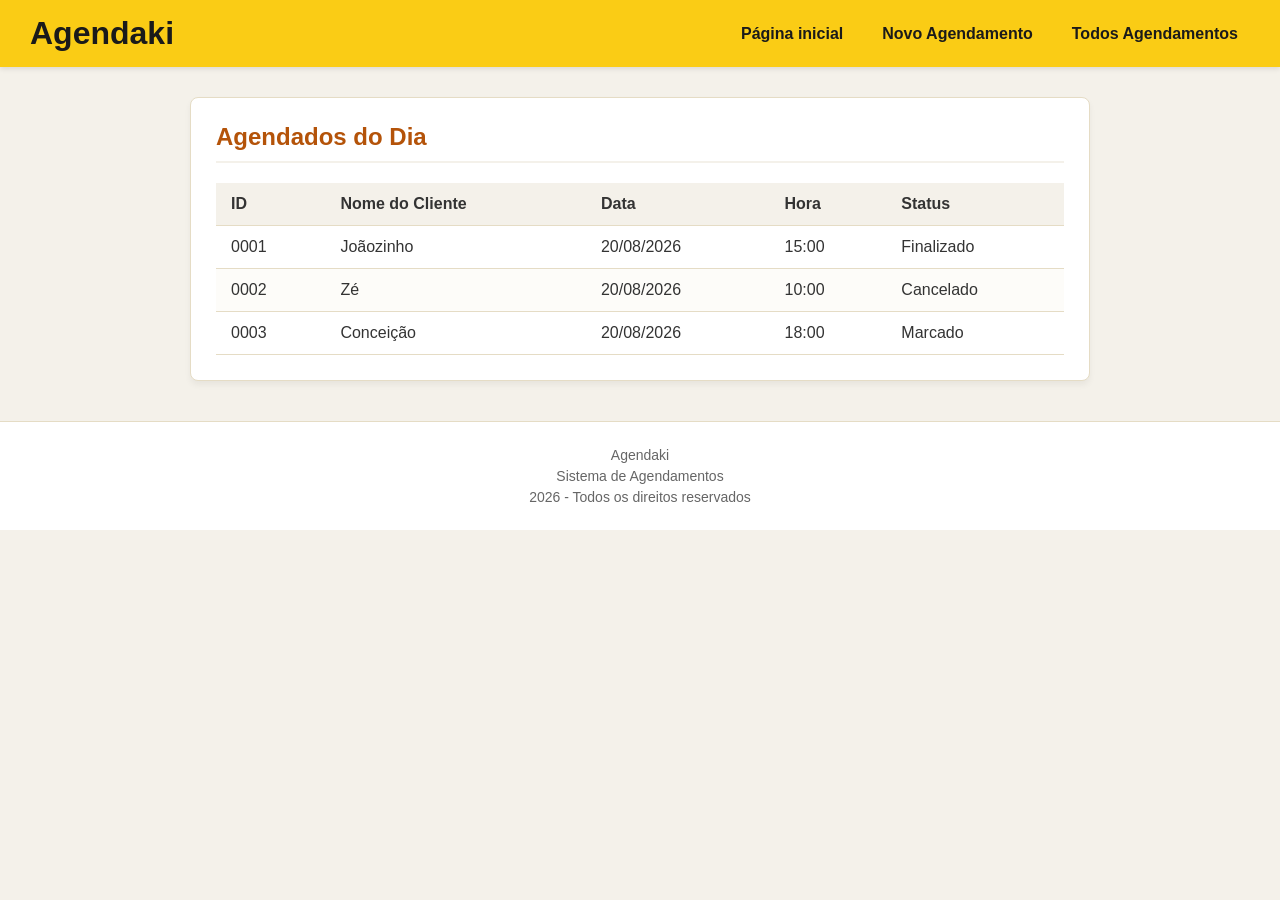
<file: index.html>
<!DOCTYPE html>
<html lang="pt-br">
<head>
    <meta charset="UTF-8">
    <meta name="viewport" content="width=device-width, initial-scale=1.0">
    <link rel="stylesheet" href="css/styles.css">
    <script src="js/script.js" defer></script>
    <title>Agendaki</title>
</head>
<body>
    <div id="header-placeholder"></div>
    
    <main>
        </section>
        <section>
            <h2>Agendados do Dia</h2>
            <table>
                <thead>
                    <tr>
                        <th>ID</th>
                        <th>Nome do Cliente</th>
                        <th>Data</th>
                        <th>Hora</th>
                        <th>Status</th>
                    </tr>
                </thead>
                <tbody>
                    <tr>
                        <td>0001</td>
                        <td>Joãozinho</td>
                        <td>20/08/2026</td>
                        <td>15:00</td>
                        <td>Finalizado</td>
                    </tr>
                    <tr>
                        <td>0002</td>
                        <td>Zé</td>
                        <td>20/08/2026</td>
                        <td>10:00</td>
                        <td>Cancelado</td>
                    </tr>
                    <tr>
                        <td>0003</td>
                        <td>Conceição</td>
                        <td>20/08/2026</td>
                        <td>18:00</td>
                        <td>Marcado</td>
                    </tr>
                </tbody>
            </table>
        </section>

    </main>

    <footer>
        <p>Agendaki</p>
        <p>Sistema de Agendamentos</p>
        <p>2026 - Todos os direitos reservados</p>
    </footer>

    <script>
        fetch('header.html')
            .then(response => response.text())
            .then(data => {
                document.getElementById('header-placeholder').innerHTML = data;
            })
    </script>
    
</body>
</html>
</file>
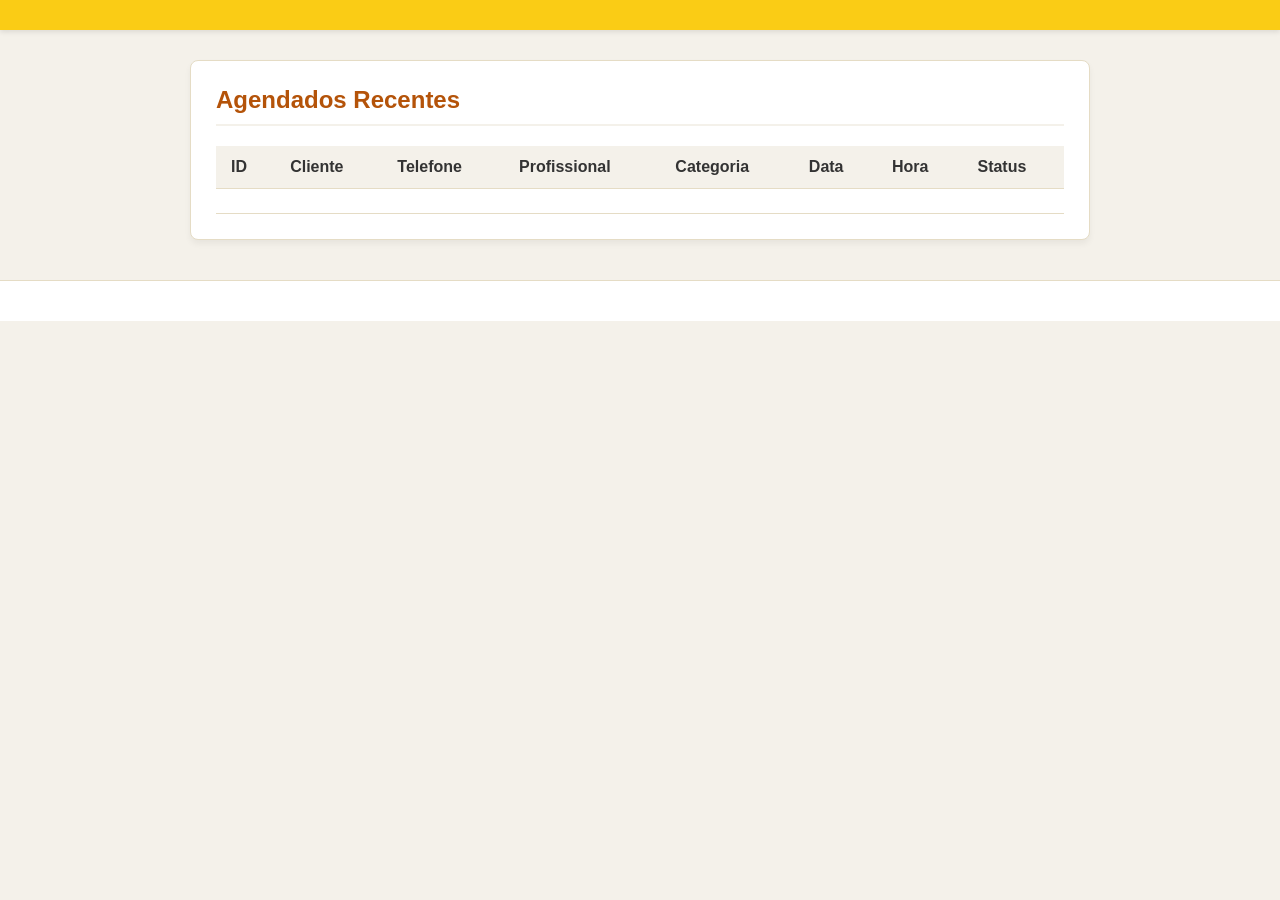
<file: src/main/resources/templates/index.html>
<!DOCTYPE html>
<html lang="pt-br">
<head>
    <meta charset="UTF-8">
    <meta name="viewport" content="width=device-width, initial-scale=1.0">
    <link rel="stylesheet" href="/css/styles.css" />
    <script src="/js/script.js" defer></script>
    <title>Agendaki</title>
</head>
<body>
    <header th:replace="~{fragments/layout :: header}"></header>

    <main>
        <section>
            <h2>Agendados Recentes</h2>
            <table>
                <thead>
                    <tr>
                        <th>ID</th>
                        <th>Cliente</th>
                        <th>Telefone</th>
                        <th>Profissional</th>
                        <th>Categoria</th>
                        <th>Data</th>
                        <th>Hora</th>
                        <th>Status</th>
                    </tr>
                </thead>
                <tbody>
                    <tr th:each="agendamento : ${agendamentos}">
                        <td th:text="${agendamento.id}"></td>
                        <td th:text="${agendamento.clienteNome}"></td>
                        <td th:text="${agendamento.clienteTelefone}"></td>
                        <td th:text="${agendamento.profissionalNome}"></td>
                        <td th:text="${agendamento.categoriaNome}"></td>
                        <td th:text="${agendamento.data}"></td>
                        <td th:text="${agendamento.hora}"></td>
                        <td th:text="${agendamento.status}"></td>
                    </tr>
                </tbody>
            </table>
        </section>
    </main>

    <footer th:replace="~{fragments/layout :: footer}"></footer>
</body>
</html>
</file>
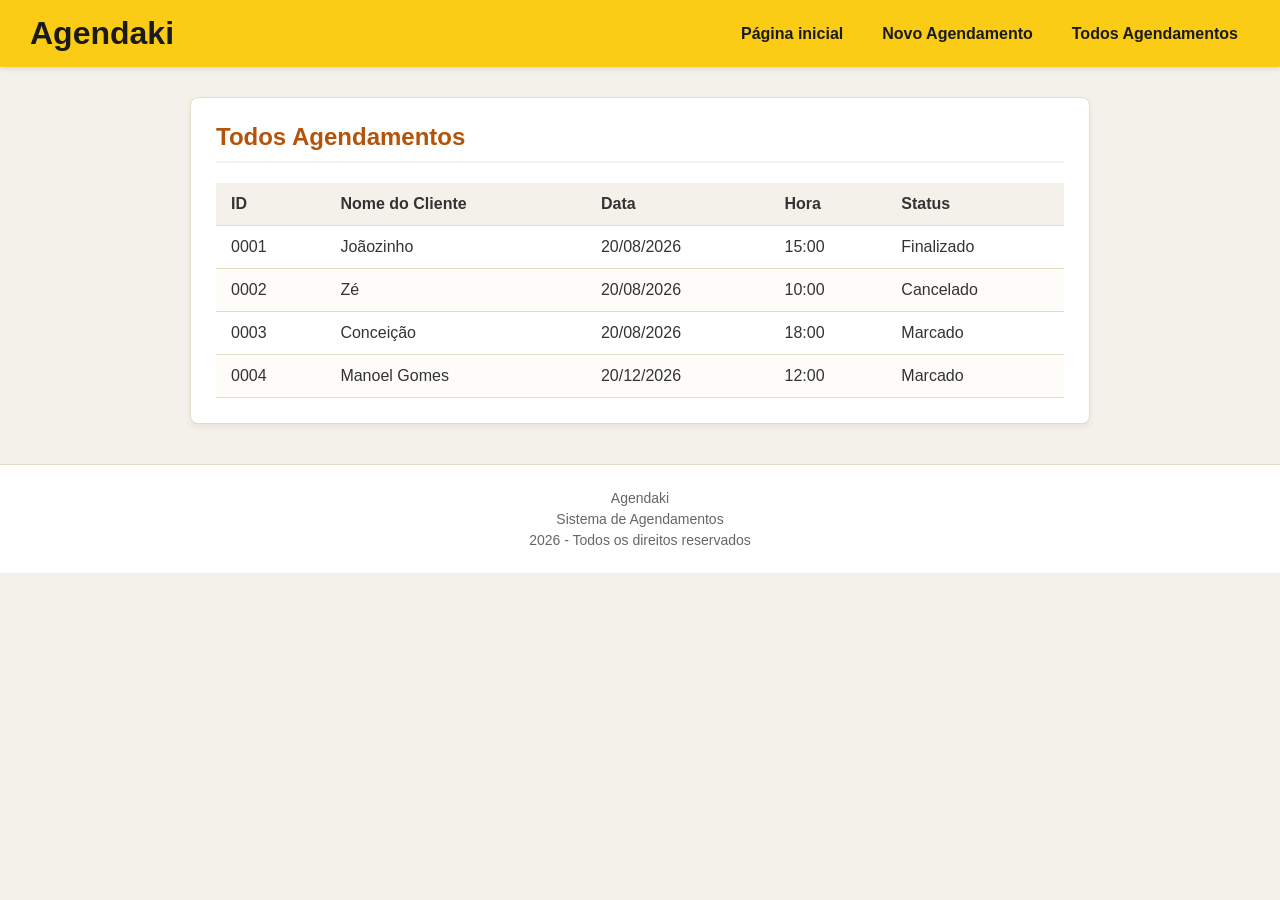
<file: agendamentos.html>
<!DOCTYPE html>
<html lang="pt-br">
<head>
    <meta charset="UTF-8">
    <meta name="viewport" content="width=device-width, initial-scale=1.0">
    <title>Agendaki</title>
    <link rel="stylesheet" href="css/styles.css">
    <script src="js/script.js" defer></script>
</head>
<body>

    <div id="header-placeholder"></div>

    <main>
        <section>
            <h2>Todos Agendamentos</h2>
            <table>
                <thead>
                    <tr>
                        <th>ID</th>
                        <th>Nome do Cliente</th>
                        <th>Data</th>
                        <th>Hora</th>
                        <th>Status</th>
                    </tr>
                </thead>
                <tbody>
                    <tr>
                        <td>0001</td>
                        <td>Joãozinho</td>
                        <td>20/08/2026</td>
                        <td>15:00</td>
                        <td>Finalizado</td>
                    </tr>
                    <tr>
                        <td>0002</td>
                        <td>Zé</td>
                        <td>20/08/2026</td>
                        <td>10:00</td>
                        <td>Cancelado</td>
                    </tr>
                    <tr>
                        <td>0003</td>
                        <td>Conceição</td>
                        <td>20/08/2026</td>
                        <td>18:00</td>
                        <td>Marcado</td>
                    </tr>
                    <tr>
                        <td>0004</td>
                        <td>Manoel Gomes</td>
                        <td>20/12/2026</td>
                        <td>12:00</td>
                        <td>Marcado</td>
                    </tr>
                </tbody>
            </table>
        </section>
    </main>
    <footer>
        <p>Agendaki</p>
        <p>Sistema de Agendamentos</p>
        <p>2026 - Todos os direitos reservados</p>
    </footer>

    <script>
        fetch('header.html')
            .then(response => response.text())
            .then(data => {
                document.getElementById('header-placeholder').innerHTML = data;
            })
    </script>
</body>
</html>
</file>
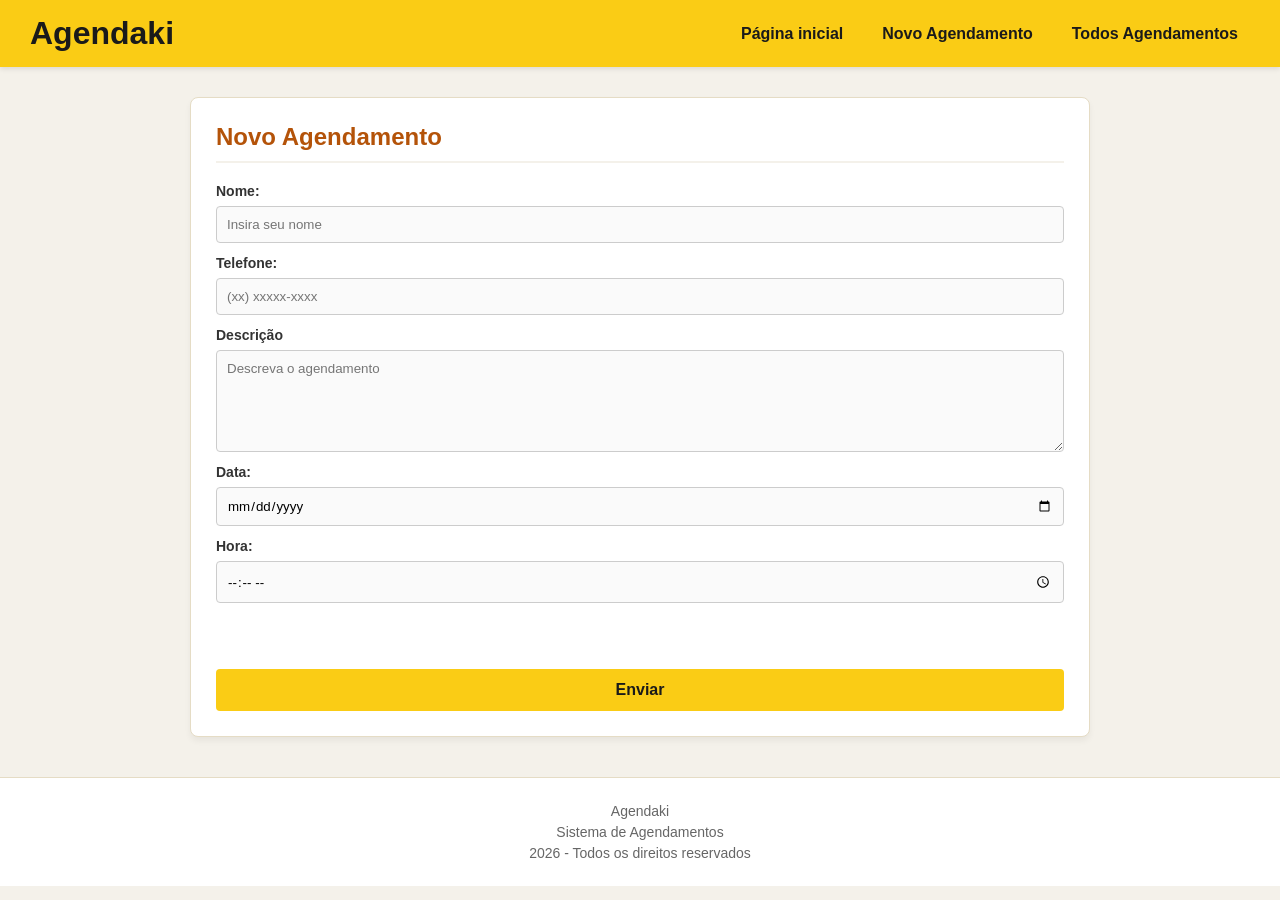
<file: agendar.html>
<!DOCTYPE html>
<html lang="pt-br">
<head>
    <meta charset="UTF-8">
    <meta name="viewport" content="width=device-width, initial-scale=1.0">
    <link rel="stylesheet" href="css/styles.css">
    <script src="js/script.js" defer></script>
    <title>Agendaki</title>
</head>
<body>

    <div id="header-placeholder"></div>
    
    <main>
        <section>
            <h2>Novo Agendamento</h2>
            <form id="form-agendamento" action="/agendamento" method="post">     
                <label for="nome">Nome:</label>
                <input id="nome" name="nome" type="text" placeholder="Insira seu nome">

                <label for="telefone">Telefone:</label>
                <input id="telefone" name="telefone" type="tel" placeholder="(xx) xxxxx-xxxx">
                
                <label for="descrição">Descrição</label>
                <textarea id="descrição" name="descrição" 
                type="text" placeholder="Descreva o agendamento"></textarea>
                
                <label for="data">Data:</label>
                <input id="data" name="data" type="date">

                <label for="hora">Hora:</label>
                <input id="hora" name="hora" type="time">

                <p id="mensagem-erro"></p>

                <button type="submit">Enviar</button>
            </form>
        </section>
    </main>
    <footer>
        <p>Agendaki</p>
        <p>Sistema de Agendamentos</p>
        <p>2026 - Todos os direitos reservados</p>
    </footer>

    <script>
        fetch('header.html')
            .then(response => response.text())
            .then(data => {
                document.getElementById('header-placeholder').innerHTML = data;
            })
    </script>

</body>
</html>
</file>
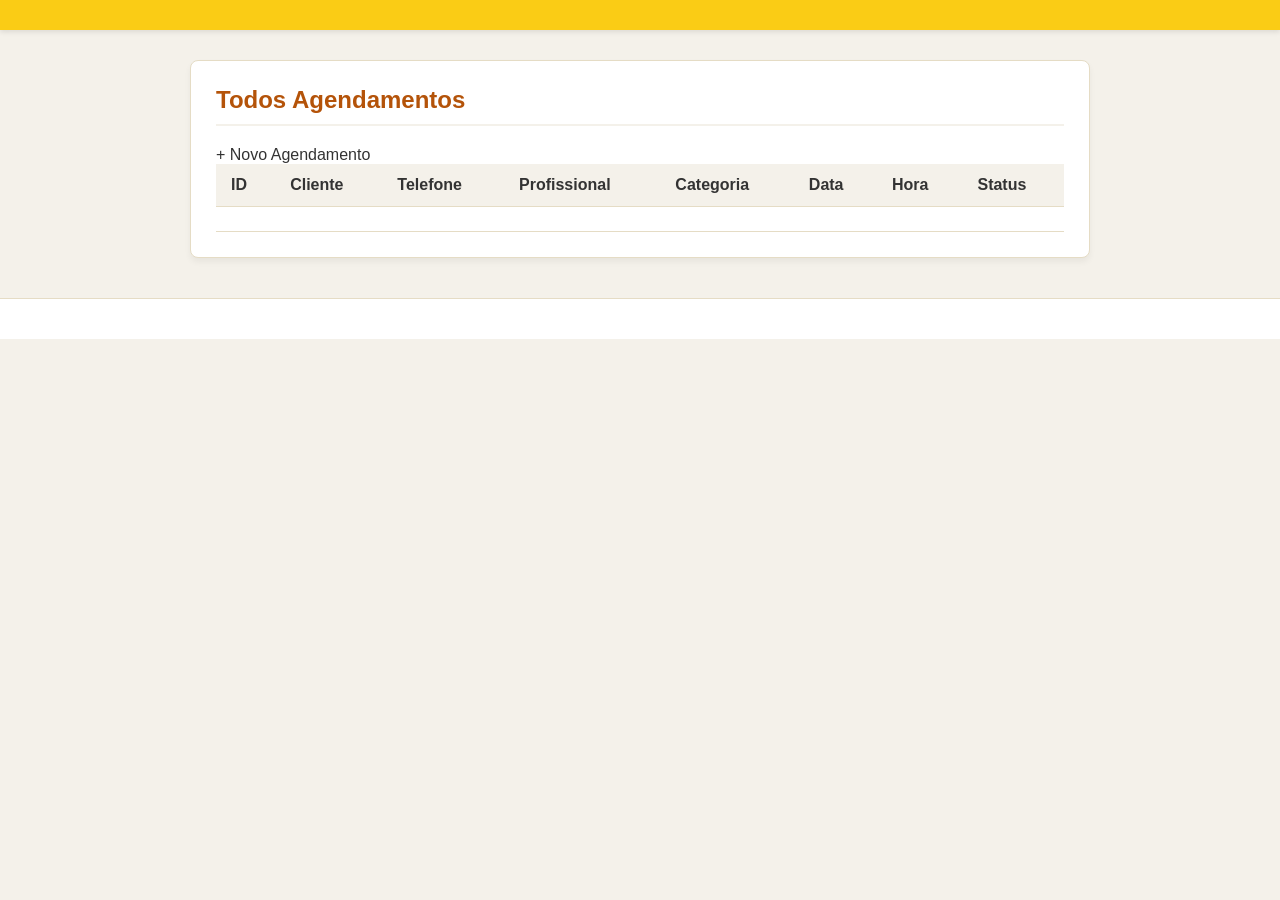
<file: src/main/resources/templates/agendamentos.html>
<!DOCTYPE html>
<html lang="pt-br">
<head>
    <meta charset="UTF-8">
    <meta name="viewport" content="width=device-width, initial-scale=1.0">
    <link rel="stylesheet" href="/css/styles.css" />
    <script src="/js/script.js" defer></script>
    <title>Agendaki</title>
</head>
<body>
    <header th:replace="~{fragments/layout :: header}"></header>

    <main>
        <section>
            <h2>Todos Agendamentos</h2>
            <a th:href="@{/agendamentos/novo}" class="link-acao">+ Novo Agendamento</a>
            <table>
                <thead>
                    <tr>
                        <th>ID</th>
                        <th>Cliente</th>
                        <th>Telefone</th>
                        <th>Profissional</th>
                        <th>Categoria</th>
                        <th>Data</th>
                        <th>Hora</th>
                        <th>Status</th>
                    </tr>
                </thead>
                <tbody>
                    <tr th:each="agendamento : ${agendamentos}">
                        <td th:text="${agendamento.id}"></td>
                        <td th:text="${agendamento.clienteNome}"></td>
                        <td th:text="${agendamento.clienteTelefone}"></td>
                        <td th:text="${agendamento.profissionalNome}"></td>
                        <td th:text="${agendamento.categoriaNome}"></td>
                        <td th:text="${agendamento.data}"></td>
                        <td th:text="${agendamento.hora}"></td>
                        <td th:text="${agendamento.status}"></td>
                    </tr>
                </tbody>
            </table>
        </section>
    </main>

    <footer th:replace="~{fragments/layout :: footer}"></footer>
</body>
</html>
</file>
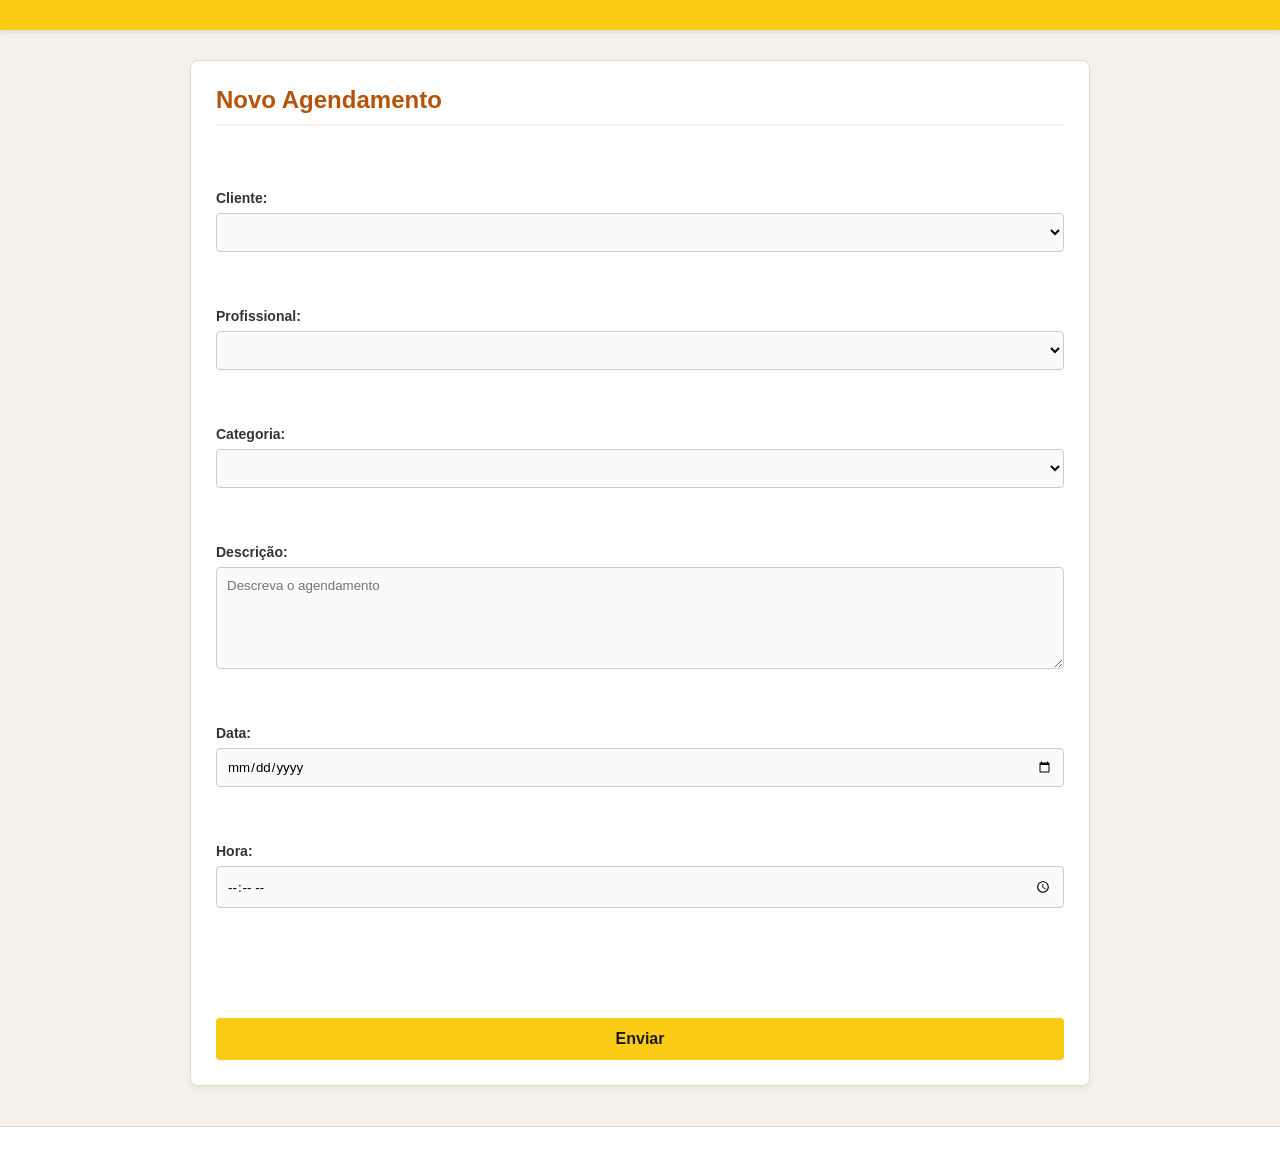
<file: src/main/resources/templates/agendar.html>
<!DOCTYPE html>
<html lang="pt-br">
<head>
    <meta charset="UTF-8">
    <meta name="viewport" content="width=device-width, initial-scale=1.0">
    <link rel="stylesheet" href="/css/styles.css" />
    <script src="/js/script.js" defer></script>
    <title>Agendaki</title>
</head>
<body>
    <header th:replace="~{fragments/layout :: header}"></header>

    <main>
        <section>
            <h2>Novo Agendamento</h2>
            <form id="form-agendamento" th:action="@{/agendamentos}" th:object="${agendamento}" method="post">

                <p th:if="${erroNegocio != null}" th:text="${erroNegocio}" class="mensagem-erro"></p>

                <label for="clienteId">Cliente:</label>
                <select id="clienteId" th:field="*{clienteId}" th:errorclass="campo-erro">
                    <option th:each="c : ${clientes}" th:value="${c.id}" th:text="${c.nome}"></option>
                </select>
                <p th:if="${#fields.hasErrors('clienteId')}" th:errors="*{clienteId}" class="mensagem-erro"></p>

                <label for="profissionalId">Profissional:</label>
                <select id="profissionalId" th:field="*{profissionalId}" th:errorclass="campo-erro">
                    <option th:each="p : ${profissionais}" th:value="${p.id}" th:text="${p.nome}"></option>
                </select>
                <p th:if="${#fields.hasErrors('profissionalId')}" th:errors="*{profissionalId}" class="mensagem-erro"></p>

                <label for="categoriaId">Categoria:</label>
                <select id="categoriaId" th:field="*{categoriaId}" th:errorclass="campo-erro">
                    <option th:each="cat : ${categorias}" th:value="${cat.id}" th:text="${cat.nome}"></option>
                </select>
                <p th:if="${#fields.hasErrors('categoriaId')}" th:errors="*{categoriaId}" class="mensagem-erro"></p>

                <label for="descricao">Descrição:</label>
                <textarea id="descricao" th:field="*{descricao}" placeholder="Descreva o agendamento" th:errorclass="campo-erro"></textarea>
                <p th:if="${#fields.hasErrors('descricao')}" th:errors="*{descricao}" class="mensagem-erro"></p>

                <label for="data">Data:</label>
                <input id="data" th:field="*{data}" type="date" th:errorclass="campo-erro">
                <p th:if="${#fields.hasErrors('data')}" th:errors="*{data}" class="mensagem-erro"></p>

                <label for="hora">Hora:</label>
                <input id="hora" th:field="*{hora}" type="time" th:errorclass="campo-erro">
                <p th:if="${#fields.hasErrors('hora')}" th:errors="*{hora}" class="mensagem-erro"></p>

                <p id="mensagem-erro" class="mensagem-erro"></p>

                <button type="submit">Enviar</button>
            </form>
        </section>
    </main>

    <footer th:replace="~{fragments/layout :: footer}"></footer>
</body>
</html>
</file>
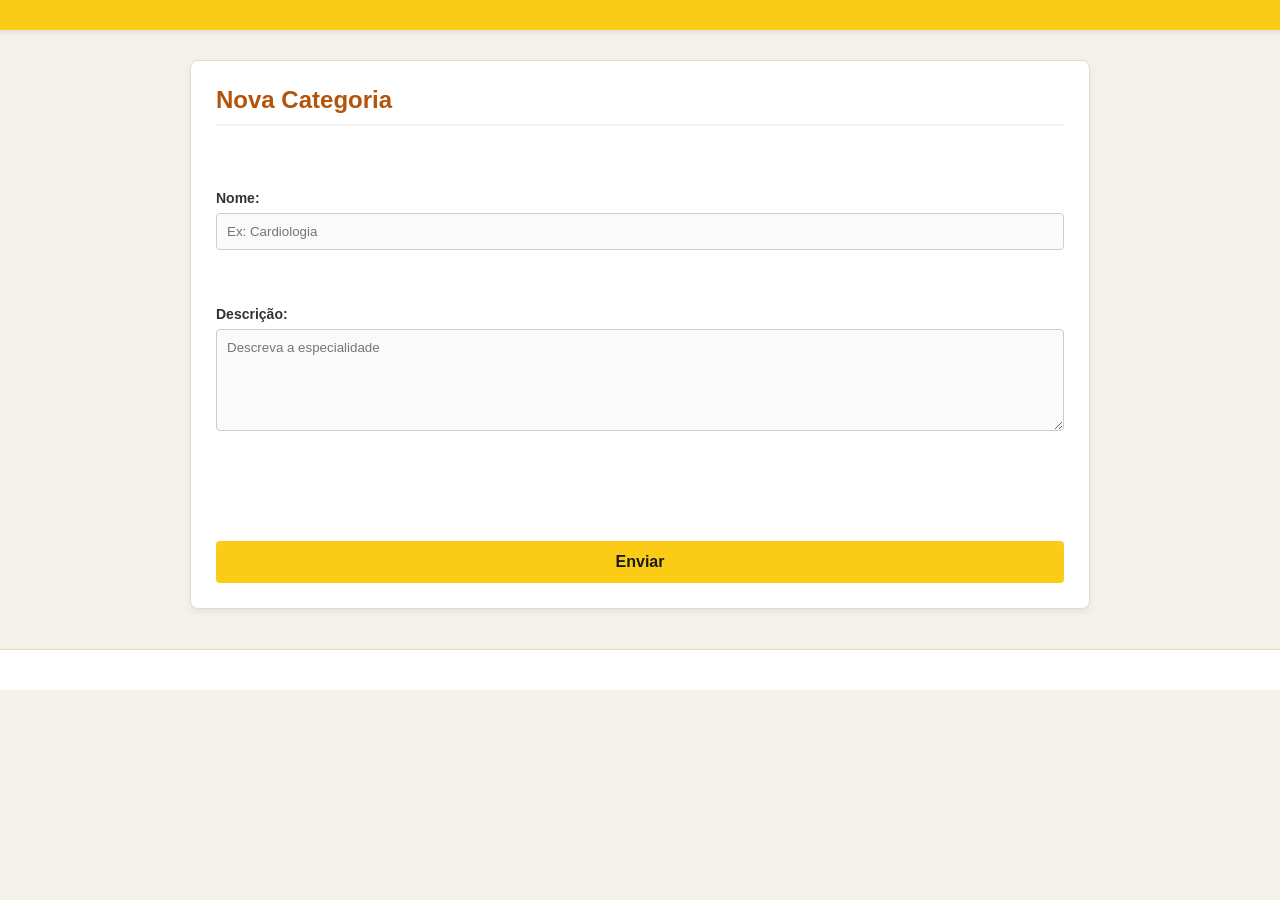
<file: src/main/resources/templates/categoria-form.html>
<!DOCTYPE html>
<html lang="pt-br">
<head>
    <meta charset="UTF-8">
    <meta name="viewport" content="width=device-width, initial-scale=1.0">
    <link rel="stylesheet" href="/css/styles.css" />
    <script src="/js/script.js" defer></script>
    <title>Agendaki</title>
</head>
<body>
    <header th:replace="~{fragments/layout :: header}"></header>

    <main>
        <section>
            <h2>Nova Categoria</h2>
            <form id="form-categoria" th:action="@{/categorias}" th:object="${categoria}" method="post">

                <p th:if="${erroNegocio != null}" th:text="${erroNegocio}" class="mensagem-erro"></p>

                <label for="nome">Nome:</label>
                <input id="nome" th:field="*{nome}" type="text" placeholder="Ex: Cardiologia" th:errorclass="campo-erro">
                <p th:if="${#fields.hasErrors('nome')}" th:errors="*{nome}" class="mensagem-erro"></p>

                <label for="descricao">Descrição:</label>
                <textarea id="descricao" th:field="*{descricao}" placeholder="Descreva a especialidade" th:errorclass="campo-erro"></textarea>
                <p th:if="${#fields.hasErrors('descricao')}" th:errors="*{descricao}" class="mensagem-erro"></p>

                <p id="mensagem-erro" class="mensagem-erro"></p>

                <button type="submit">Enviar</button>
            </form>
        </section>
    </main>

    <footer th:replace="~{fragments/layout :: footer}"></footer>
</body>
</html>
</file>
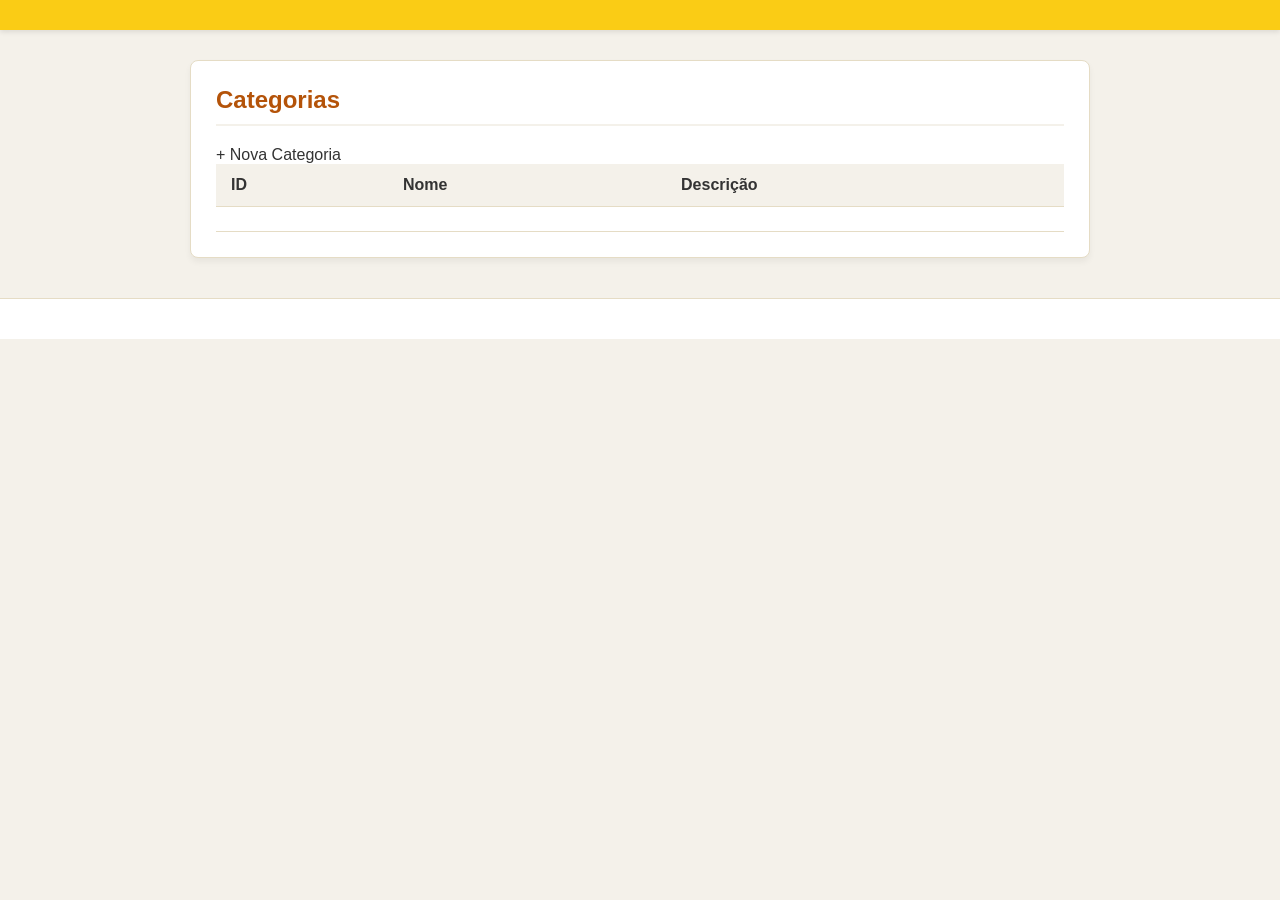
<file: src/main/resources/templates/categorias.html>
<!DOCTYPE html>
<html lang="pt-br">
<head>
    <meta charset="UTF-8">
    <meta name="viewport" content="width=device-width, initial-scale=1.0">
    <link rel="stylesheet" href="/css/styles.css" />
    <script src="/js/script.js" defer></script>
    <title>Agendaki</title>
</head>
<body>
    <header th:replace="~{fragments/layout :: header}"></header>

    <main>
        <section>
            <h2>Categorias</h2>
            <a th:href="@{/categorias/novo}" class="link-acao">+ Nova Categoria</a>
            <table>
                <thead>
                    <tr>
                        <th>ID</th>
                        <th>Nome</th>
                        <th>Descrição</th>
                    </tr>
                </thead>
                <tbody>
                    <tr th:each="categoria : ${categorias}">
                        <td th:text="${categoria.id}"></td>
                        <td th:text="${categoria.nome}"></td>
                        <td th:text="${categoria.descricao}"></td>
                    </tr>
                </tbody>
            </table>
        </section>
    </main>

    <footer th:replace="~{fragments/layout :: footer}"></footer>
</body>
</html>
</file>
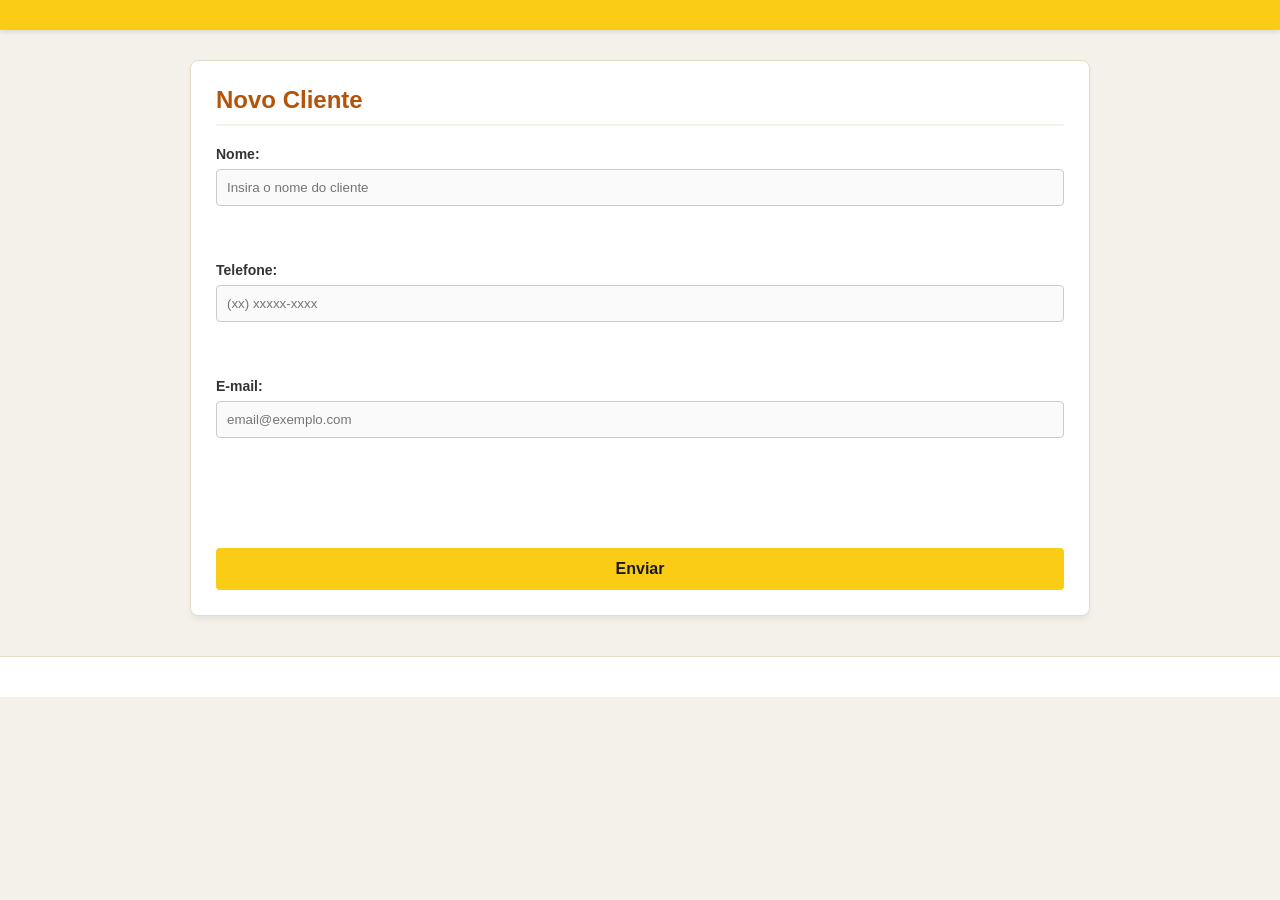
<file: src/main/resources/templates/cliente-form.html>
<!DOCTYPE html>
<html lang="pt-br">
<head>
    <meta charset="UTF-8">
    <meta name="viewport" content="width=device-width, initial-scale=1.0">
    <link rel="stylesheet" href="/css/styles.css" />
    <script src="/js/script.js" defer></script>
    <title>Agendaki</title>
</head>
<body>
    <header th:replace="~{fragments/layout :: header}"></header>

    <main>
        <section>
            <h2>Novo Cliente</h2>
            <form id="form-cliente" th:action="@{/clientes}" th:object="${cliente}" method="post">

                <label for="nome">Nome:</label>
                <input id="nome" th:field="*{nome}" type="text" placeholder="Insira o nome do cliente" th:errorclass="campo-erro">
                <p th:if="${#fields.hasErrors('nome')}" th:errors="*{nome}" class="mensagem-erro"></p>

                <label for="telefone">Telefone:</label>
                <input id="telefone" th:field="*{telefone}" type="tel" placeholder="(xx) xxxxx-xxxx" th:errorclass="campo-erro">
                <p th:if="${#fields.hasErrors('telefone')}" th:errors="*{telefone}" class="mensagem-erro"></p>

                <label for="email">E-mail:</label>
                <input id="email" th:field="*{email}" type="email" placeholder="email@exemplo.com" th:errorclass="campo-erro">
                <p th:if="${#fields.hasErrors('email')}" th:errors="*{email}" class="mensagem-erro"></p>

                <p id="mensagem-erro" class="mensagem-erro"></p>

                <button type="submit">Enviar</button>
            </form>
        </section>
    </main>

    <footer th:replace="~{fragments/layout :: footer}"></footer>
</body>
</html>
</file>
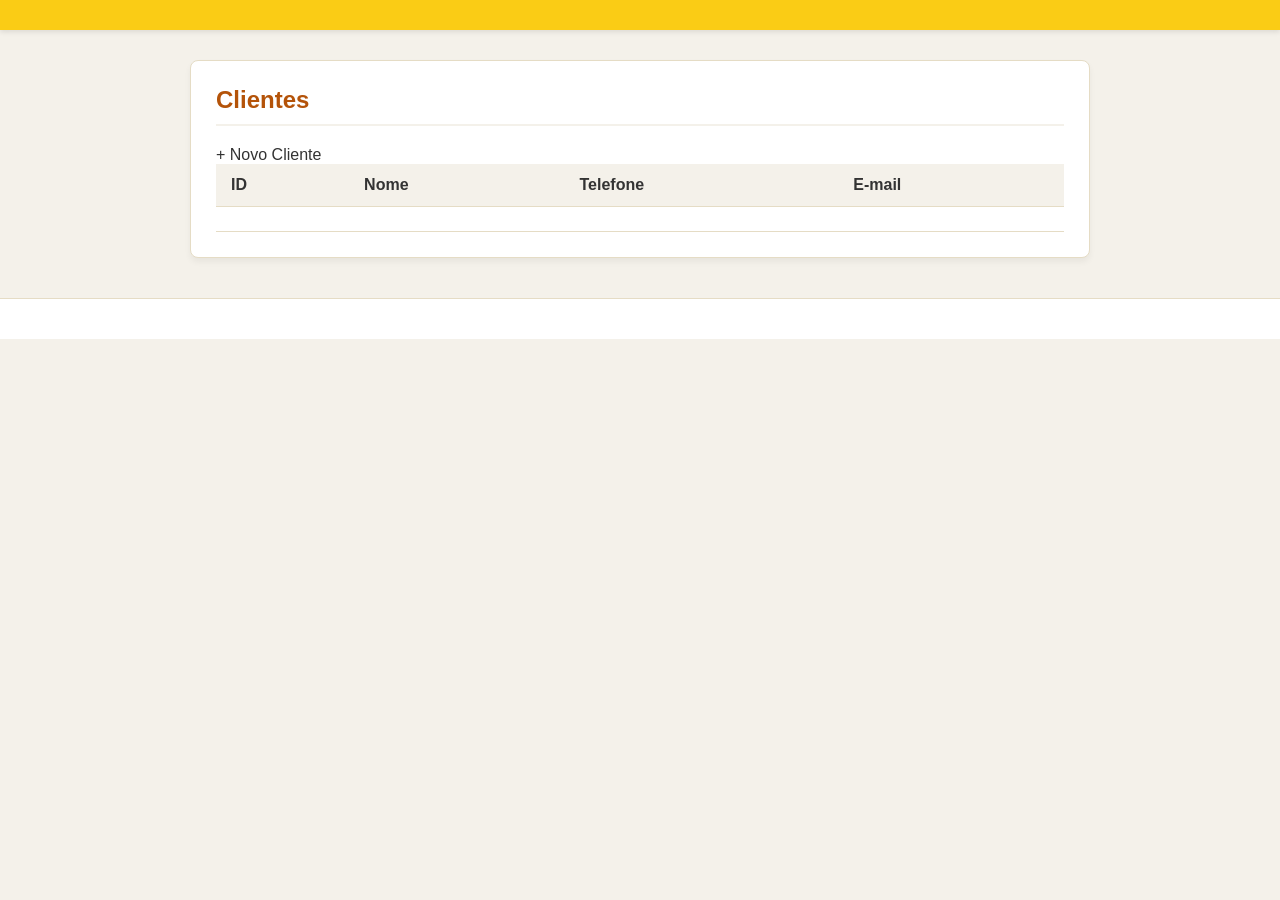
<file: src/main/resources/templates/clientes.html>
<!DOCTYPE html>
<html lang="pt-br">
<head>
    <meta charset="UTF-8">
    <meta name="viewport" content="width=device-width, initial-scale=1.0">
    <link rel="stylesheet" href="/css/styles.css" />
    <script src="/js/script.js" defer></script>
    <title>Agendaki</title>
</head>
<body>
    <header th:replace="~{fragments/layout :: header}"></header>

    <main>
        <section>
            <h2>Clientes</h2>
            <a th:href="@{/clientes/novo}" class="link-acao">+ Novo Cliente</a>
            <table>
                <thead>
                    <tr>
                        <th>ID</th>
                        <th>Nome</th>
                        <th>Telefone</th>
                        <th>E-mail</th>
                    </tr>
                </thead>
                <tbody>
                    <tr th:each="cliente : ${clientes}">
                        <td th:text="${cliente.id}"></td>
                        <td th:text="${cliente.nome}"></td>
                        <td th:text="${cliente.telefone}"></td>
                        <td th:text="${cliente.email}"></td>
                    </tr>
                </tbody>
            </table>
        </section>
    </main>

    <footer th:replace="~{fragments/layout :: footer}"></footer>
</body>
</html>
</file>
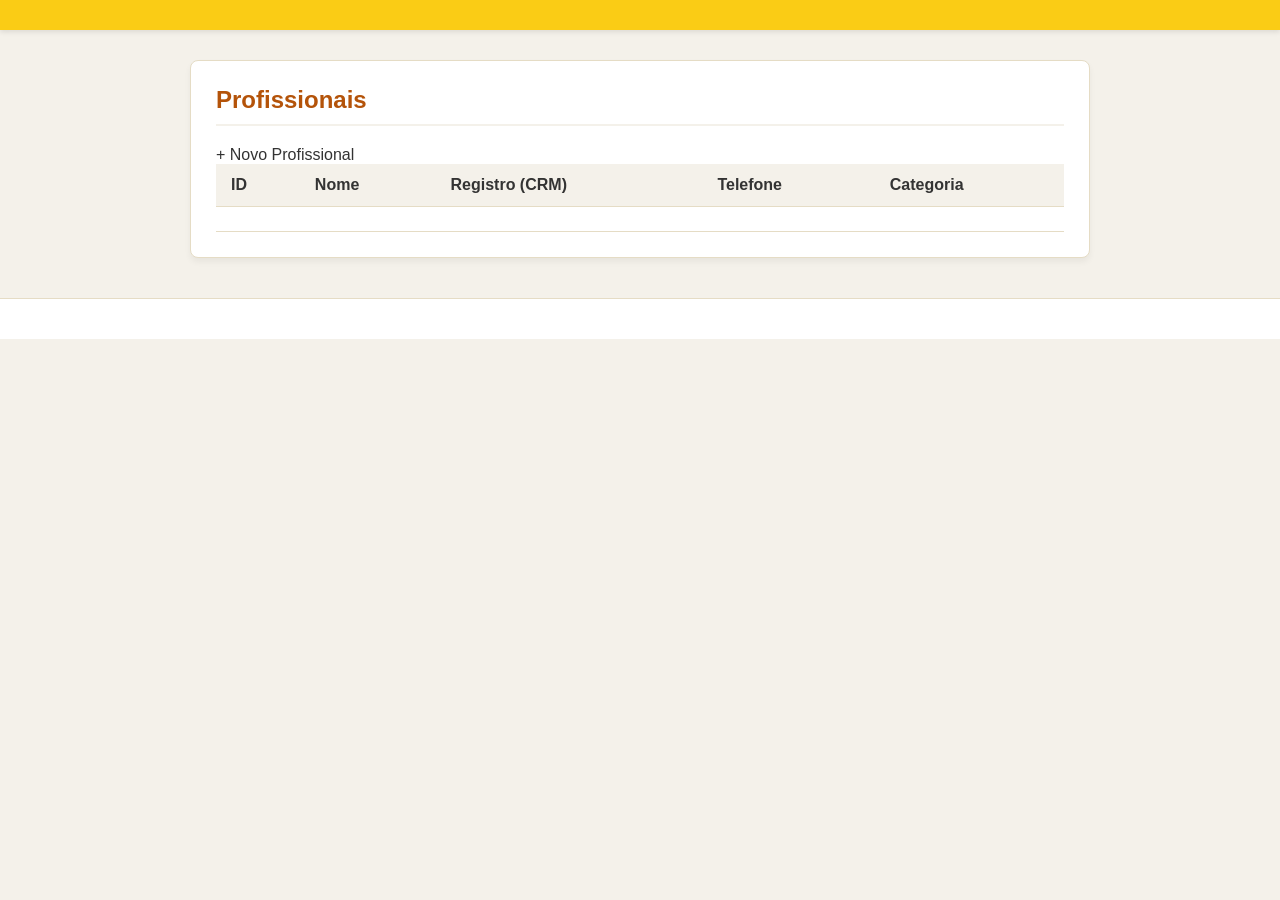
<file: src/main/resources/templates/profissionais.html>
<!DOCTYPE html>
<html lang="pt-br">
<head>
    <meta charset="UTF-8">
    <meta name="viewport" content="width=device-width, initial-scale=1.0">
    <link rel="stylesheet" href="/css/styles.css" />
    <script src="/js/script.js" defer></script>
    <title>Agendaki</title>
</head>
<body>
    <header th:replace="~{fragments/layout :: header}"></header>

    <main>
        <section>
            <h2>Profissionais</h2>
            <a th:href="@{/profissionais/novo}" class="link-acao">+ Novo Profissional</a>
            <table>
                <thead>
                    <tr>
                        <th>ID</th>
                        <th>Nome</th>
                        <th>Registro (CRM)</th>
                        <th>Telefone</th>
                        <th>Categoria</th>
                    </tr>
                </thead>
                <tbody>
                    <tr th:each="profissional : ${profissionais}">
                        <td th:text="${profissional.id}"></td>
                        <td th:text="${profissional.nome}"></td>
                        <td th:text="${profissional.registroProfissional}"></td>
                        <td th:text="${profissional.telefone}"></td>
                        <td th:text="${profissional.categoriaNome}"></td>
                    </tr>
                </tbody>
            </table>
        </section>
    </main>

    <footer th:replace="~{fragments/layout :: footer}"></footer>
</body>
</html>
</file>
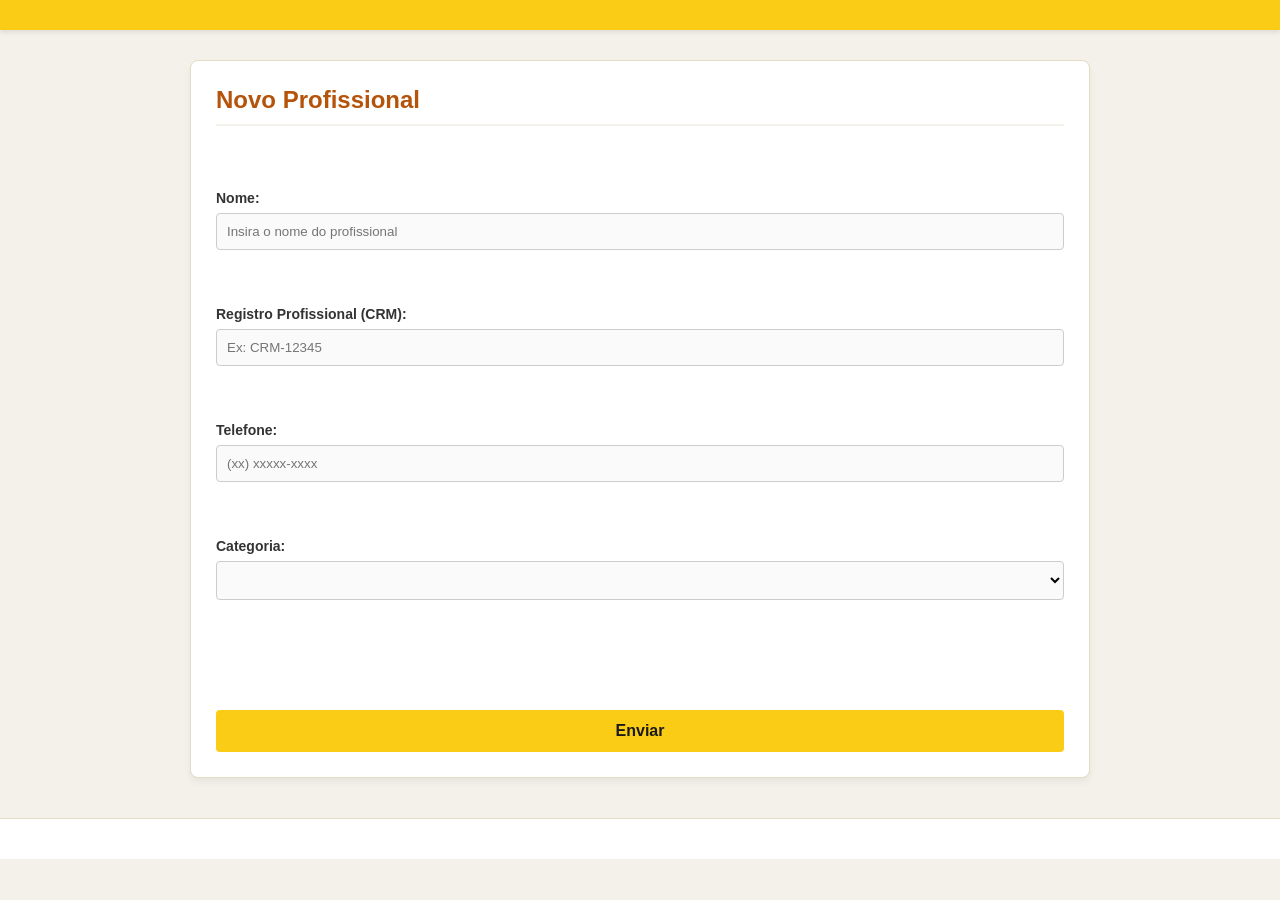
<file: src/main/resources/templates/profissional-form.html>
<!DOCTYPE html>
<html lang="pt-br">
<head>
    <meta charset="UTF-8">
    <meta name="viewport" content="width=device-width, initial-scale=1.0">
    <link rel="stylesheet" href="/css/styles.css" />
    <script src="/js/script.js" defer></script>
    <title>Agendaki</title>
</head>
<body>
    <header th:replace="~{fragments/layout :: header}"></header>

    <main>
        <section>
            <h2>Novo Profissional</h2>
            <form id="form-profissional" th:action="@{/profissionais}" th:object="${profissional}" method="post">

                <p th:if="${erroNegocio != null}" th:text="${erroNegocio}" class="mensagem-erro"></p>

                <label for="nome">Nome:</label>
                <input id="nome" th:field="*{nome}" type="text" placeholder="Insira o nome do profissional" th:errorclass="campo-erro">
                <p th:if="${#fields.hasErrors('nome')}" th:errors="*{nome}" class="mensagem-erro"></p>

                <label for="registroProfissional">Registro Profissional (CRM):</label>
                <input id="registroProfissional" th:field="*{registroProfissional}" type="text" placeholder="Ex: CRM-12345" th:errorclass="campo-erro">
                <p th:if="${#fields.hasErrors('registroProfissional')}" th:errors="*{registroProfissional}" class="mensagem-erro"></p>

                <label for="telefone">Telefone:</label>
                <input id="telefone" th:field="*{telefone}" type="tel" placeholder="(xx) xxxxx-xxxx" th:errorclass="campo-erro">
                <p th:if="${#fields.hasErrors('telefone')}" th:errors="*{telefone}" class="mensagem-erro"></p>

                <label for="categoriaId">Categoria:</label>
                <select id="categoriaId" th:field="*{categoriaId}" th:errorclass="campo-erro">
                    <option th:each="cat : ${categorias}" th:value="${cat.id}" th:text="${cat.nome}"></option>
                </select>
                <p th:if="${#fields.hasErrors('categoriaId')}" th:errors="*{categoriaId}" class="mensagem-erro"></p>

                <p id="mensagem-erro" class="mensagem-erro"></p>

                <button type="submit">Enviar</button>
            </form>
        </section>
    </main>

    <footer th:replace="~{fragments/layout :: footer}"></footer>
</body>
</html>
</file>
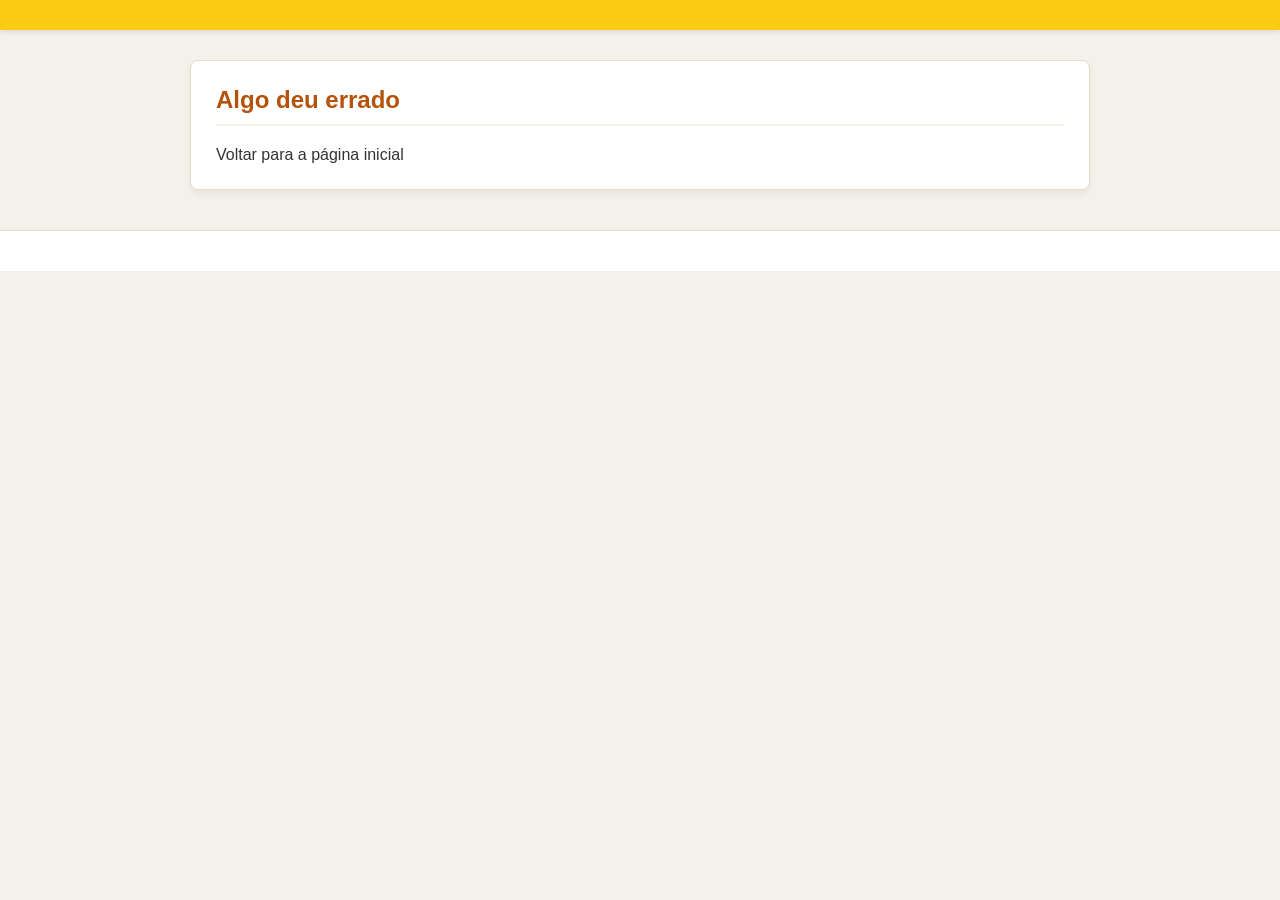
<file: src/main/resources/templates/error/erro.html>
<!DOCTYPE html>
<html lang="pt-br">
<head>
    <meta charset="UTF-8">
    <meta name="viewport" content="width=device-width, initial-scale=1.0">
    <link rel="stylesheet" href="/css/styles.css" />
    <title>Agendaki - Erro</title>
</head>
<body>
    <header th:replace="~{fragments/layout :: header}"></header>

    <main>
        <section>
            <h2>Algo deu errado</h2>
            <p th:text="${mensagem}"></p>
            <a th:href="@{/}">Voltar para a página inicial</a>
        </section>
    </main>

    <footer th:replace="~{fragments/layout :: footer}"></footer>
</body>
</html>
</file>
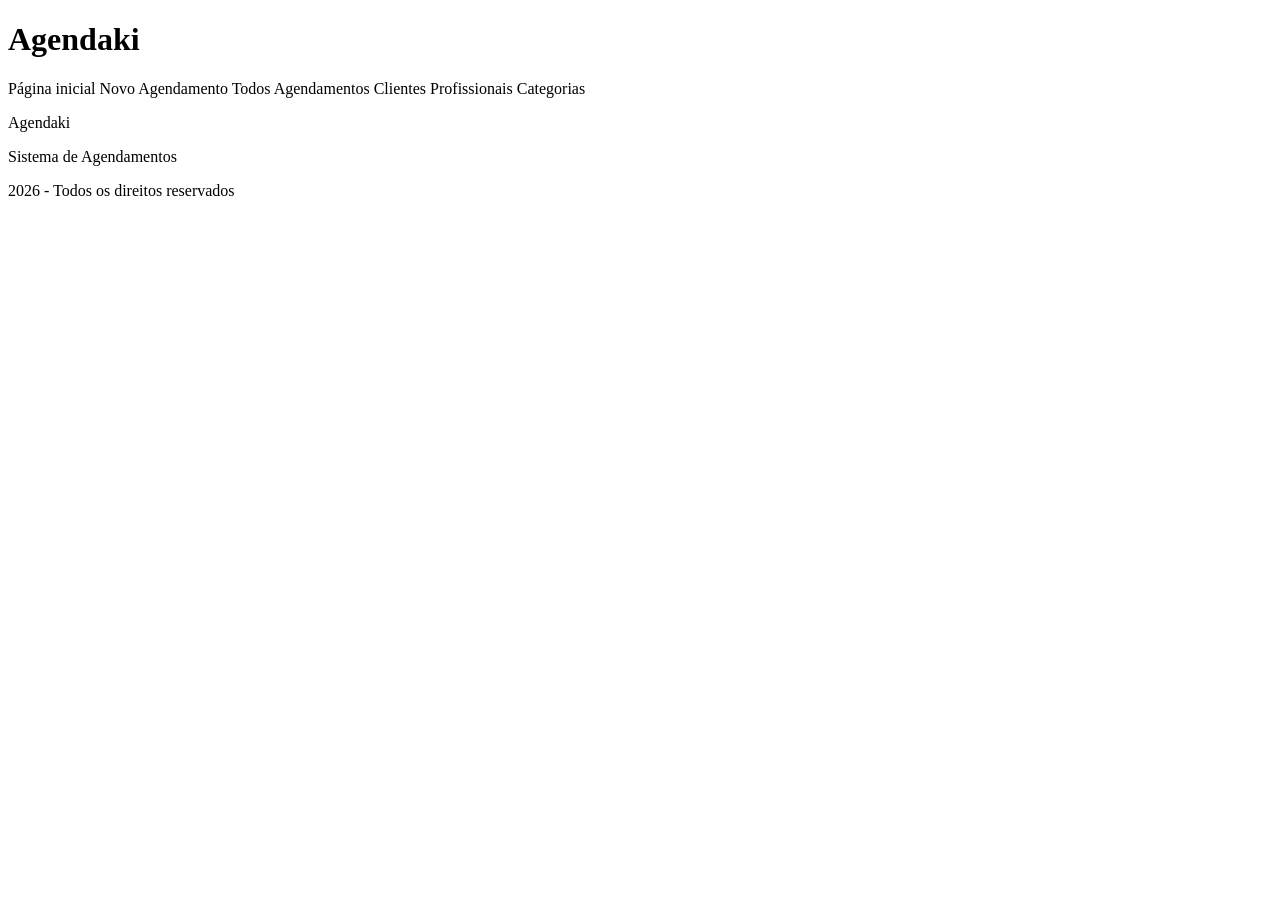
<file: src/main/resources/templates/fragments/layout.html>
<!DOCTYPE html>
<html lang="pt-br" xmlns:th="http://www.thymeleaf.org">
<body>
    <header th:fragment="header">
        <h1>Agendaki</h1>
        <nav>
            <a th:href="@{/}">Página inicial</a>
            <a th:href="@{/agendamentos/novo}">Novo Agendamento</a>
            <a th:href="@{/agendamentos}">Todos Agendamentos</a>
            <a th:href="@{/clientes}">Clientes</a>
            <a th:href="@{/profissionais}">Profissionais</a>
            <a th:href="@{/categorias}">Categorias</a>
        </nav>
    </header>

    <footer th:fragment="footer">
        <p>Agendaki</p>
        <p>Sistema de Agendamentos</p>
        <p>2026 - Todos os direitos reservados</p>
    </footer>
</body>
</html>
</file>
<file: css/styles.css>
body {
    margin: 0;
    font-family: Arial, Helvetica, sans-serif;
    background-color: #F4F1EA;
    color: #333333;
}

header {
    background-color: #FACC15;
    padding: 15px 30px;
    display: flex; 
    justify-content: space-between;
    align-items: center;
    box-shadow: 0 2px 5px rgba(0,0,0,0.1);
}

header h1 {
    margin: 0;
    color: #1A1A1A;
}

nav {
    display: flex;
    gap: 15px;
}

nav a {
    text-decoration: none;
    color: #1A1A1A;
    font-weight: bold;
    padding: 8px 12px;
    border-radius: 4px;
    transition: background-color 0.3s;
}

nav a:hover {
    background-color: #FFFFFF;
}

main {
    max-width: 900px;
    margin: 30px auto;
    padding: 0 20px;
}


section {
    background-color: #FFFFFF;
    border: 1px solid #E5DCC5;
    border-radius: 8px;
    padding: 25px; 
    margin-bottom: 25px;
    box-shadow: 0 4px 6px rgba(0,0,0,0.05);
}

section h2 {
    margin-top: 0;
    color: #B45309; 
    border-bottom: 2px solid #F4F1EA;
    padding-bottom: 10px;
    margin-bottom: 20px;
}

form {
    display: flex;
    flex-direction: column;
    gap: 12px;
}

label {
    font-weight: bold;
    margin-bottom: -5px;
    font-size: 14px;
}

input, textarea, select {
    padding: 10px;
    border: 1px solid #CCCCCC;
    border-radius: 4px;
    font-family: inherit;
    background-color: #FAFAFA;
}

textarea {
    resize: vertical;
    min-height: 80px;
}

input:focus, textarea:focus {
    outline: none;
    border-color: #FACC15;
}

button {
    background-color: #FACC15;
    color: #1A1A1A;
    border: none;
    padding: 12px 20px;
    font-size: 16px;
    font-weight: bold;
    border-radius: 4px;
    cursor: pointer;
    transition: background-color 0.3s, transform 0.1s;
    margin-top: 10px;
}

button:hover {
    background-color: #EAB308;
}

button:active {
    transform: scale(0.98);
}

table {
    width: 100%;
    border-collapse: collapse;
}

th, td {
    padding: 12px 15px;
    text-align: left;
    border-bottom: 1px solid #E5DCC5;
}

th {
    background-color: #F4F1EA;
    font-weight: bold;
}

tbody tr:nth-child(even) {
    background-color: #FDFCF9;
}

tbody tr:hover {
    background-color: #FEF08A;
}

footer {
    text-align: center;
    padding: 20px;
    background-color: #FFFFFF;
    border-top: 1px solid #E5DCC5;
    margin-top: 40px;
    font-size: 14px;
    color: #666666;
}

footer p {
    margin: 5px 0;
}

.campo-erro {
    border: 2px solid #DC2626 !important; 
    background-color: #FEF2F2 !important; 
}

.mensagem-error {
    color: #DC2626;
    background-color: #FEF2F2;
    padding: 10px;
    border: 1px solid #DC2626;
    border-radius: 4px;
    font-size: 14px;
    text-align: center;
    margin-top: 5px;
}
</file>
